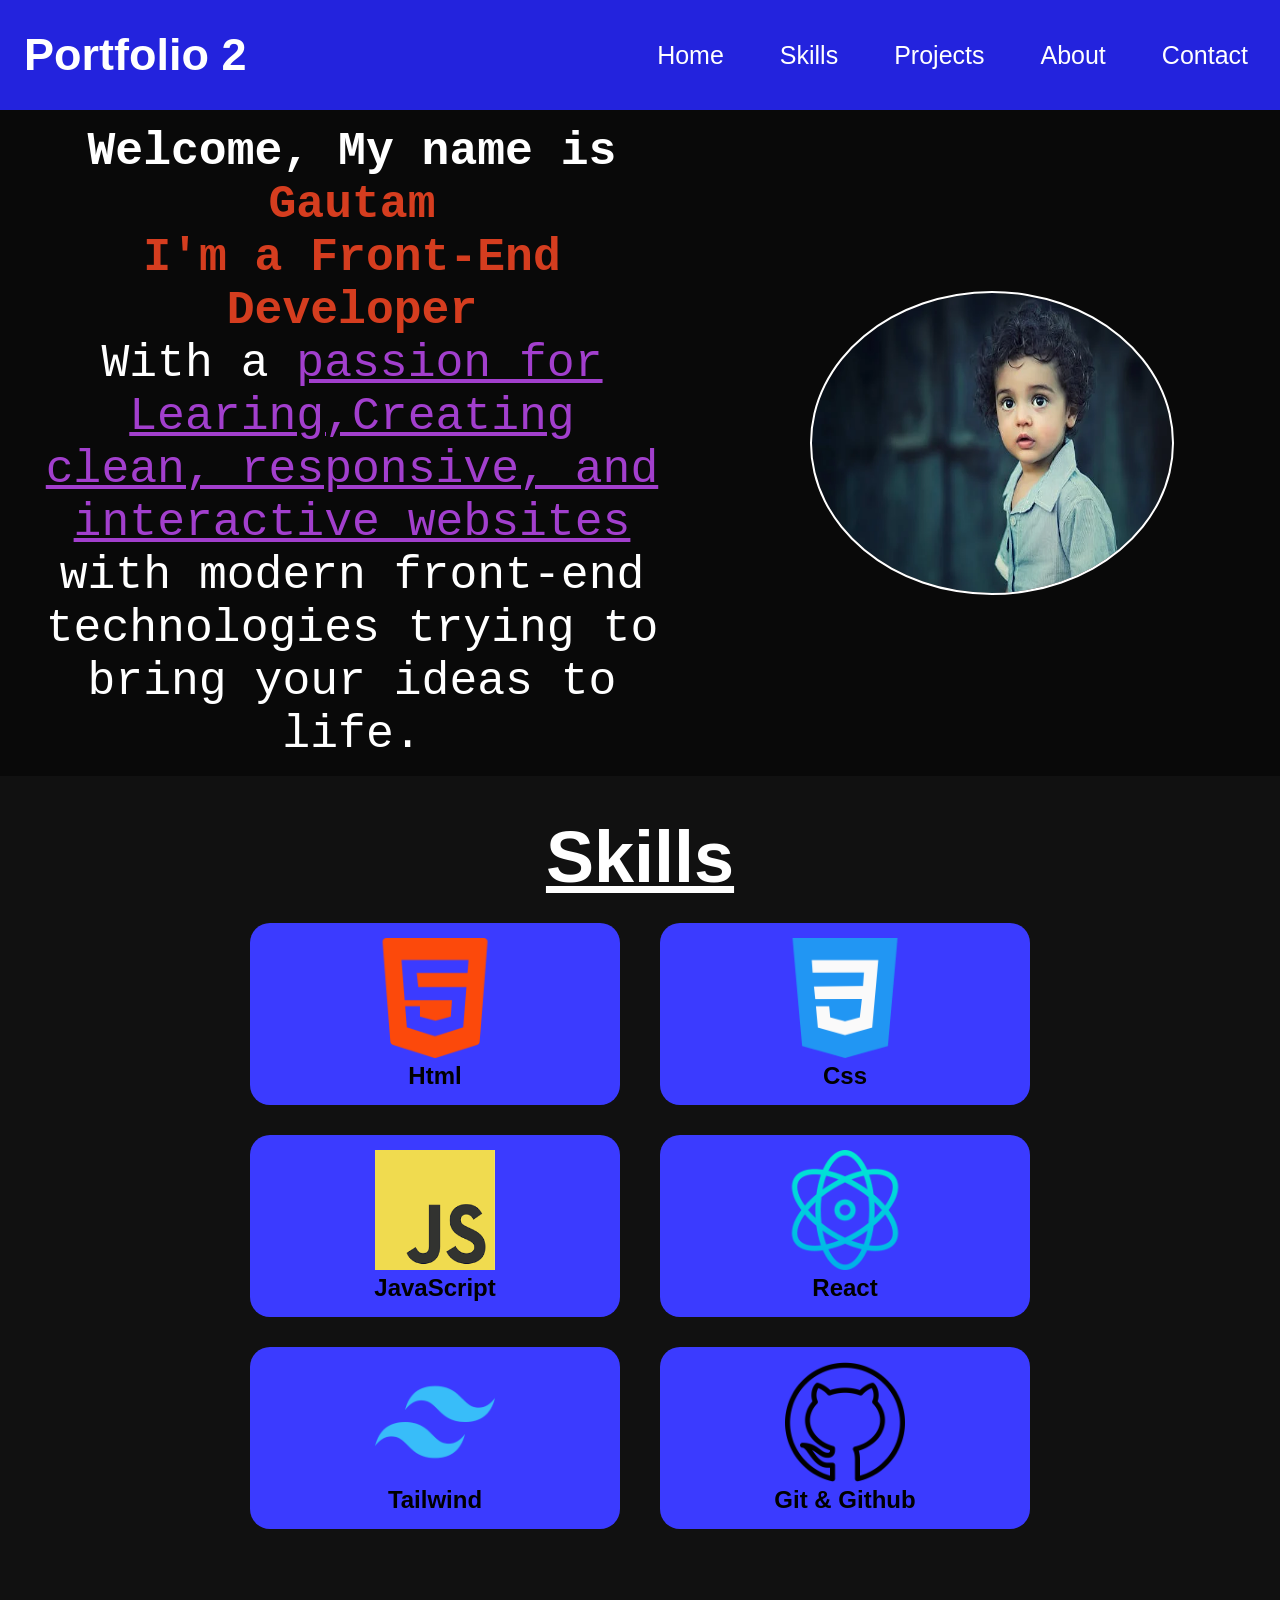
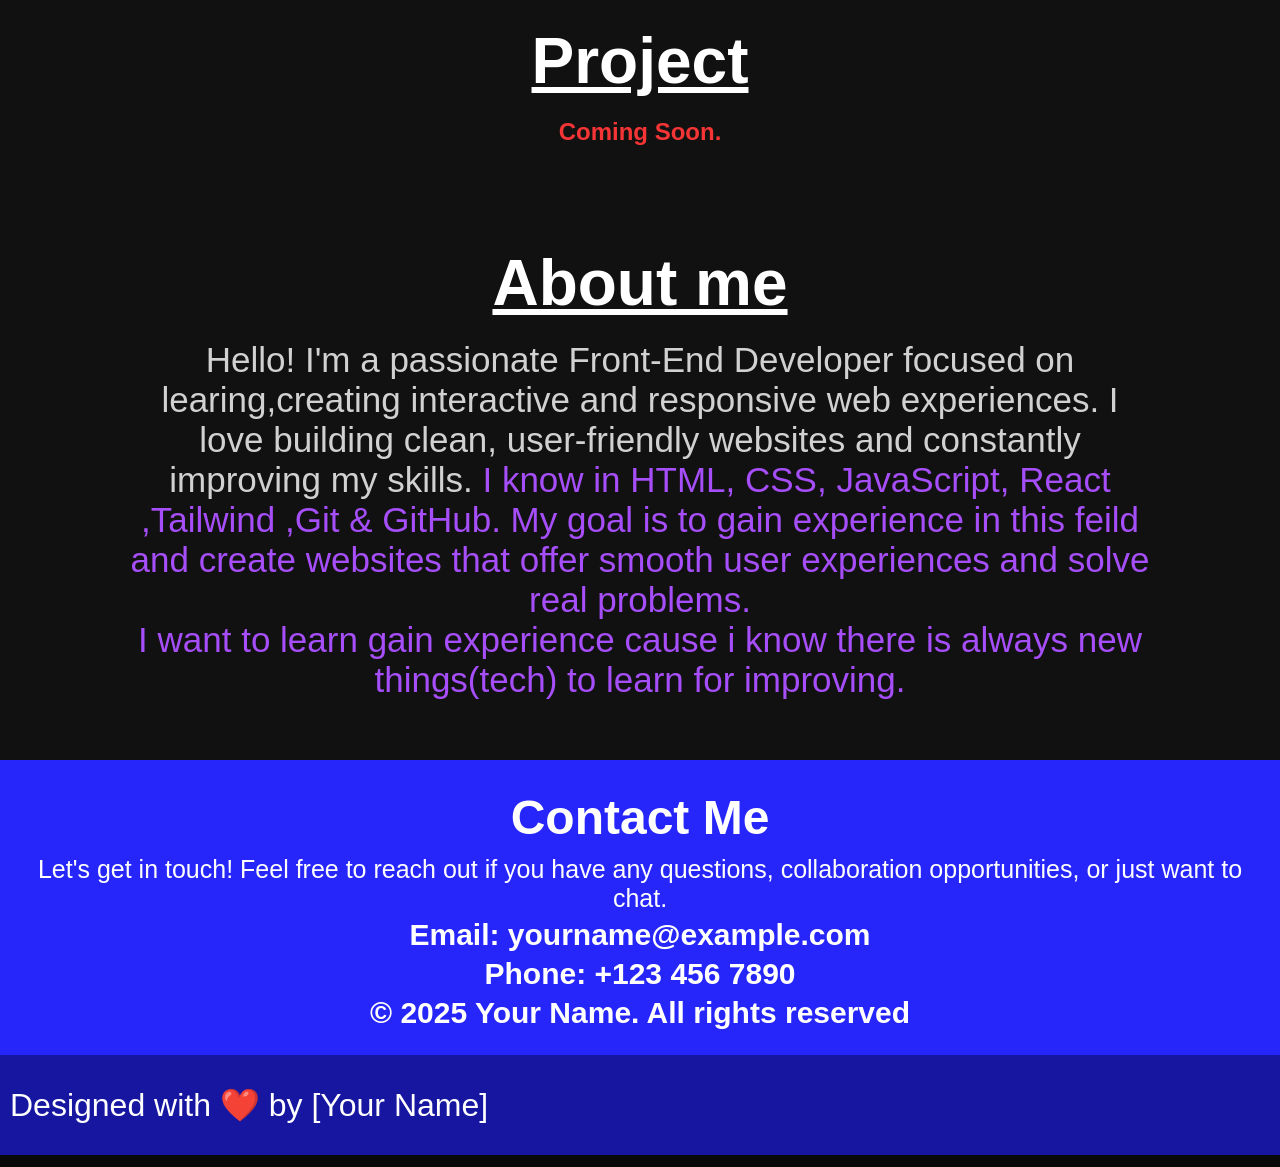
<file: index.html>
<!DOCTYPE html>
<html lang="en">

<head>
    <meta charset="UTF-8" />
    <meta name="viewport" content="width=device-width, initial-scale=1.0" />
    <title>Document</title>
    <link rel="stylesheet" href="style.css" />
</head>

<body>
    <header>
        <nav>
            <div class="logo">
                <h1>Portfolio 2</h1>
            </div>

            <ul>
                <li><a href="#Home">Home</a></li>
                <li><a href="#skills">Skills</a></li>
                <li><a href="#project">Projects</a></li>
                <li><a href="#About">About</a></li>
                <li><a href="#contact">Contact</a></li>
            </ul>
        </nav>
    </header>
    <main>
        <section id="Home">
            <div class="main-box">
                <div class="box1">
                    <h4>
                        Welcome, My name is<span>
                            Gautam
                            <br />
                            I'm a Front-End Developer</span>
                    </h4>
                    <p>
                        With a
                        <span>
                            passion for Learing,Creating clean, responsive, and interactive
                            websites
                        </span>
                        with modern front-end technologies trying to bring your ideas to
                        life.
                    </p>
                </div>
                <div class="box2">
                    <img src="ch.webp" alt="Image not loadedx" />
                </div>
            </div>
        </section>

        <section id="skills">
            <h1 id="section-skill">Skills</h1>
            <div class="skill-box">
                <div class="skill">
                    <img src="html-5.png" alt="not loaded" />
                    <h2>Html</h2>
                </div>
                <div class="skill">
                    <img src="css-3.png" alt="" />
                    <h2>Css</h2>
                </div>
                <div class="skill">
                    <img src="Js.png" alt="" />
                    <h2>JavaScript</h2>
                </div>
                <div class="skill">
                    <img src="physics.png" alt="" />
                    <h2>React</h2>
                </div>
                <div class="skill">
                    <img src="Tailwind CSS.png" alt="" />
                    <h2>Tailwind</h2>
                </div>
                <div class="skill">
                    <img src="social.png" alt="" />
                    <h2>Git & Github</h2>
                </div>
            </div>
        </section>
        <section id="project">
            <div class="project-box">
                <h1>Project</h1>
                <h2>Coming Soon.</h2>
            </div>
        </section>

        <section id="About">
            <h1>About me</h1>
            <div class="about-box">
                Hello! I'm a passionate Front-End Developer focused on
                learing,creating interactive and responsive web experiences. I love
                building clean, user-friendly websites and constantly improving my
                skills.<span id="speech"> I know in HTML, CSS, JavaScript, React ,Tailwind
                    ,Git & GitHub. My goal is to gain experience in this feild and create
                    websites that offer smooth user experiences and solve real problems.
                    <br> I
                    want to learn gain experience cause i know there is always new
                    things(tech) to learn for improving.</span>
            </div>
        </section>
    </main>
    <footer id="contact">
        <div class="contact-box">
            <h1> Contact Me</h1>
            <p>Let's get in touch! Feel free to reach out if you have any questions, collaboration opportunities, or
                just want to chat.</p>

               <h3> Email: yourname@example.com</h3>

               <h3> Phone: +123 456 7890</h3>

               <h3> © 2025 Your Name. All rights reserved</h3>     
        </div>
        <div  class="final"> Designed with ❤️ by [Your Name]</div>
       
    </footer>
</body>

</html>
</file>
<file: style.css>
*{
    padding: 0;
    margin: 0;
    
}
section{
    text-align: center;
}
body{
    background-color: rgba(0, 0, 0, 0.965);
    font-family: 'Segoe UI', Tahoma, Geneva, Verdana, sans-serif;
}
nav{
    height: 10vh;
    display: flex;
    align-items: center;
    justify-content: space-between;
    background-color: rgb(35, 35, 221);
   padding: 10px 4px;
    
}
.logo{
    font-size: 30px;
    color: white;
    margin: 0 20px;
}
nav ul{
    list-style: none;
   display: flex;
   justify-content: space-between; 
}
nav li a{
    font-size: 25px;
    color: white;
    text-decoration: none;
    margin: 0 28px;
    transition: all 1s 0.3s;
}
nav li a:hover{
color: rgb(240, 61, 61);
}
.main-box{
height: auto;
    display: flex;
    justify-content: space-around;
    margin: 15px 0;
    font-size: 2.9rem;
}
.box1{
    font-family: monospace;
    width: 50%;
    color: white;
    text-align:center;
}


.box1 h4 span{
    color: rgb(213, 61, 31);
}
.box1 p span{
    text-decoration: underline;
    color: rgb(162, 63, 205);
}
.box2{
    width:40%;
    display: flex;
    align-items: center;
    justify-content: center;
}
.box2 img{
    outline: 2px solid white;
    border-radius: 50%;
   width: 360px;
   height: 300px;
}
#section-skill{
    font-family: 'Gill Sans', 'Gill Sans MT', Calibri, 'Trebuchet MS', sans-serif;
    font-size: 4.5rem;
    color: white;
   text-align: center;
   margin-bottom: 10px;
    text-decoration: underline;
}

.skill-box{
    margin: auto;
    width: 80%;
    display: flex;
    flex-wrap: wrap;
  
align-items: center;
justify-content: center;
}
.skill-box .skill{
    
    border-radius: 20px;
    padding: 15px 10px;
    width: 350px;
    margin: 15px 20px;
    text-align: center;
    background-color: rgb(59, 59, 255);
    transition: all 1s ease-in-out;
}
.skill-box .skill h2{
    color:rgb(0, 0, 0);
    font-weight: bold;
    font-family: 'Franklin Gothic Medium', 'Arial Narrow', Arial, sans-serif;
    
}
.skill-box .skill img{
    width: 120px;
    height: 120px;
}
section#skills, section#project, section#About {
    padding: 40px 0;
    background-color: #111; 
}

.skill-box .skill:hover{
    border: 3px solid white;
    border-radius:30px ;
    padding: 15px 10px;
   
    background-color: blue;
}
.project-box h1{
    
    color: white;
    text-decoration: underline;
    font-size: 4rem;
}

.project-box h2{
   
    margin: 20px 0;
    color: rgb(245, 53, 53);
}
#About h1{
    text-decoration: underline;
    color: white;
    font-size: 4rem;
}
.about-box{
    margin: 20px auto;
    width: 80%;
    color: rgb(209, 209, 209);
    font-size: 35px;
}

.about-box #speech{
   color: rgb(166, 78, 249);
}
.contact-box{
    color: white;
    padding: 20px 20px;
    text-align: center;
    background-color: rgb(38, 38, 250);
}
.contact-box h1{
    margin: 10px 0;
  
    text-align: center;
    font-size: 3rem;
}
.contact-box p{
font-size: 25px;
}
.contact-box h3{
    font-size: 30px;
    margin: 5px 0;
}
.final{
    display: flex;
    align-items: center;
text-align: center;
    padding: 10px;
    font-size: 2rem;
    background-color: rgb(22, 22, 161);
    color: white;
height: 80px;
}



@media (max-width:700px) {
    
    nav{
        height: auto;
flex-direction: column;
    }
    nav ul{
        flex-direction: column;
    }
    nav li {
        margin: 4px 0;
    }
    .main-box{
        flex-direction: column-reverse;
        align-items: center;
        font-size: 1.8rem;
    }
    .main-box .box2 img{
       width: 300px;
       height: 300px;
       margin: 10px 0;
    }
    .about-box, .contact-box, .skill-box {
        padding: 10px;
        font-size: 18px;
    }
    
    
}
</file>
